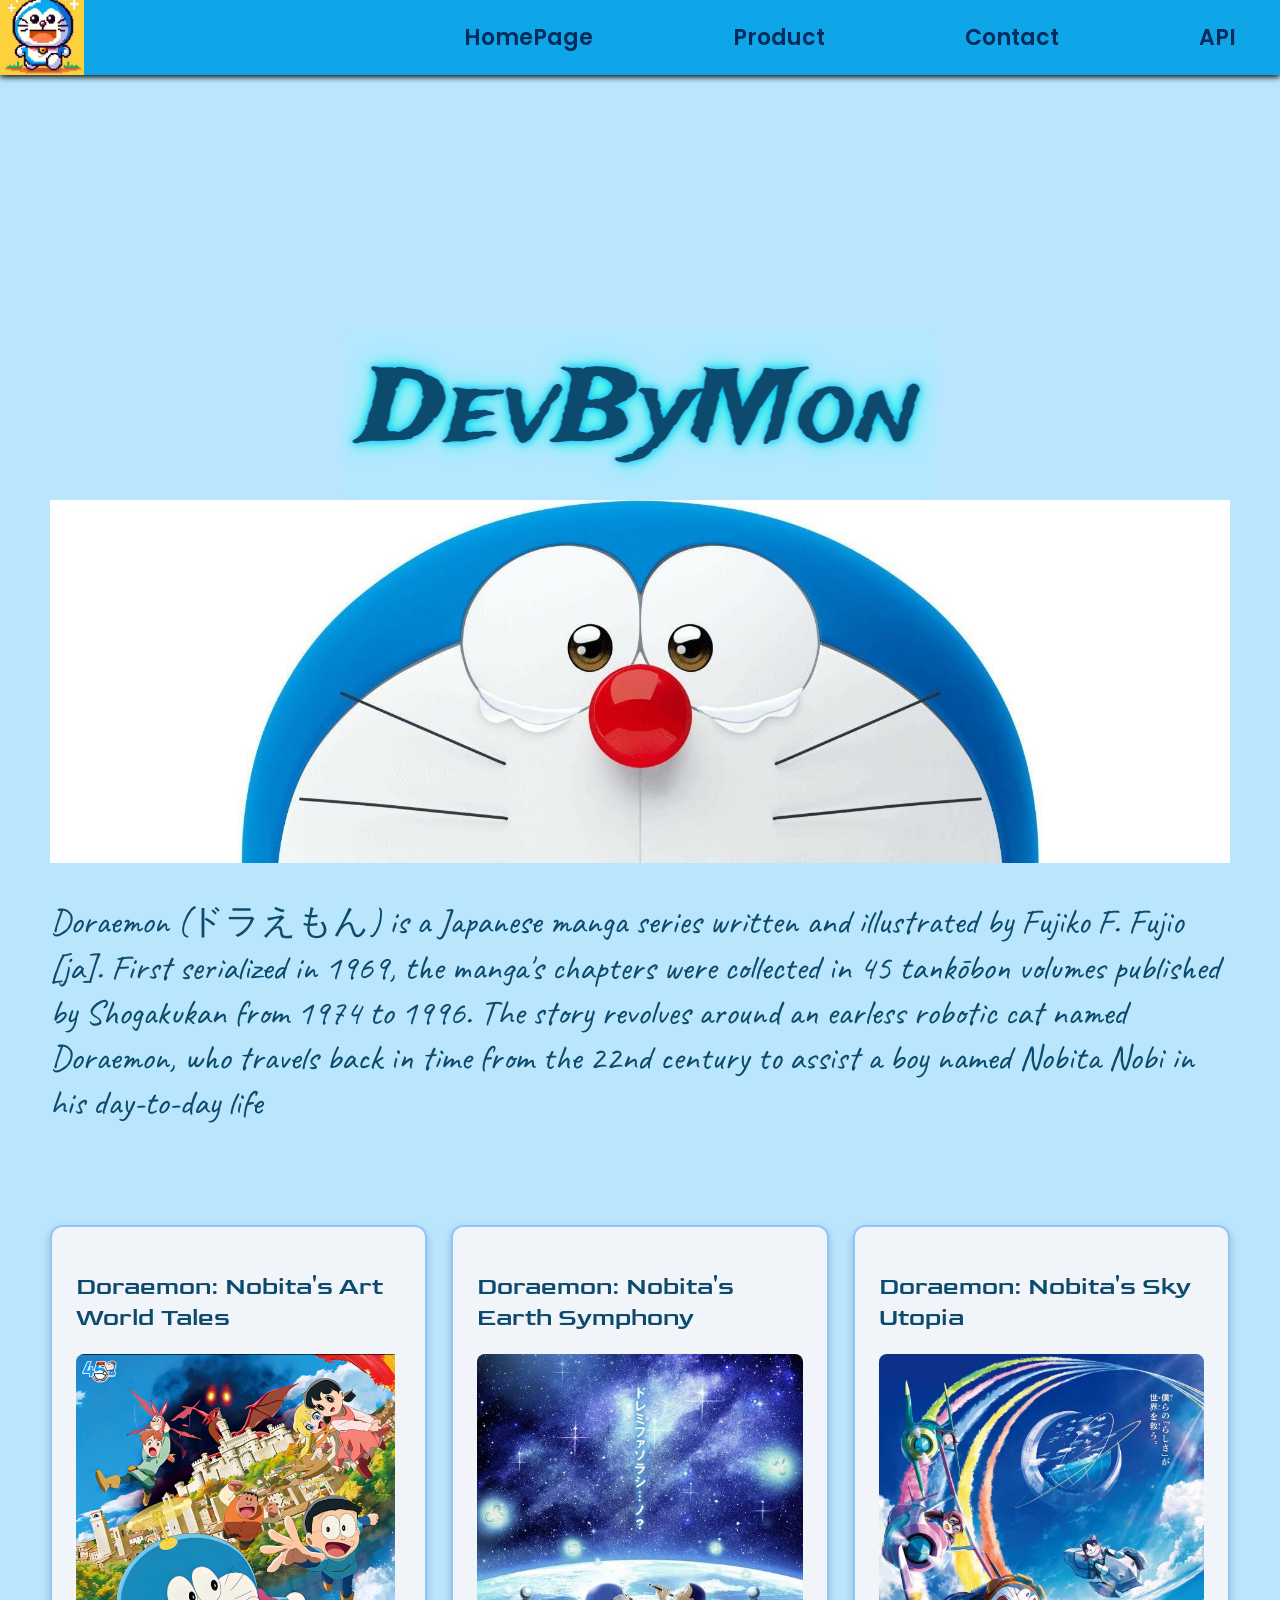
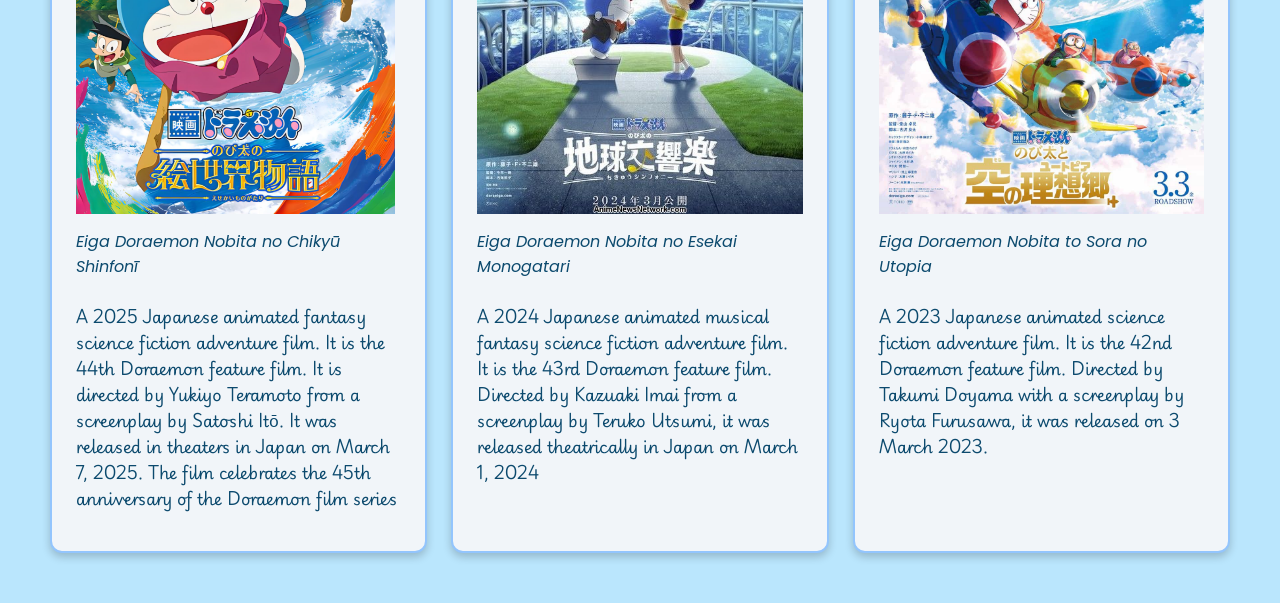
<file: index.html>
<!DOCTYPE html>
<html lang="en">
<head>
    <meta charset="UTF-8">
    <meta name="viewport" content="width=device-width, initial-scale=1.0">
    <title>DevByMon</title>
    <link rel="icon" href="img/icon.ico">
    <link rel="stylesheet" href="style.css">
    <link rel="preconnect" href="https://fonts.googleapis.com">
    <link rel="preconnect" href="https://fonts.gstatic.com" crossorigin>
    <link href="https://fonts.googleapis.com/css2?family=Trade+Winds&display=swap" rel="stylesheet">
    <link href="https://fonts.googleapis.com/css2?family=Caveat:wght@400..700&display=swap" rel="stylesheet">
    <link href="https://fonts.googleapis.com/css2?family=Playwrite+GB+S:ital,wght@0,100..400;1,100..400&display=swap" rel="stylesheet">
    <link href="https://fonts.googleapis.com/css2?family=Goldman:wght@400;700&display=swap" rel="stylesheet">
    <link href="https://fonts.googleapis.com/css2?family=Poppins:wght@400;500;600&display=swap" rel="stylesheet">


</head>
<body id="home">
    <div id="header-container"></div>

<script>
    fetch('header.html')
    .then(res => res.text())
    .then(html => {
        document.getElementById('header-container').innerHTML = html
    })
</script>
<section class="hp">
<div class="homepage">
    <h1 class="cpn">DevByMon</h1>
</div>
    <img src="img/Doraemon-High-Resolution-Desktop-Wallpaper.jpg" alt="zz" class="hp_img"> 
    <p>Doraemon (ドラえもん) is a Japanese manga series written and illustrated by Fujiko F. Fujio [ja]. First serialized in 1969, the manga's chapters were collected in 45 tankōbon volumes published by Shogakukan from 1974 to 1996. The story revolves around an earless robotic cat named Doraemon, who travels back in time from the 22nd century to assist a boy named Nobita Nobi in his day-to-day life</p>

</section>



    <div id="product">
        <div class="cards">
            <article class="card">
                <h2>
                    Doraemon: Nobita's Art World Tales
                </h2>
                <figure class="card_media">
                    <a href="https://en.wikipedia.org/wiki/Doraemon:_Nobita%27s_Art_World_Tales" target="_blank">
                    <img src="img/mv2025.jpg" style="width:98%" alt="pic1" >

                    </a>
                    <figcaption class="card_text">Eiga Doraemon Nobita no Chikyū Shinfonī</figcaption>
                </figure>
                    <p>A 2025 Japanese animated fantasy science fiction adventure film. It is the 44th Doraemon feature film. It is directed by Yukiyo Teramoto from a screenplay by Satoshi Itо̄. It was released in theaters in Japan on March 7, 2025. The film celebrates the 45th anniversary of the Doraemon film series</p>

            </article >
            <article class="card">
                <h2>
                    Doraemon: Nobita's Earth Symphony
                </h2>
                <figure class="card_media">
                    <a href="https://en.wikipedia.org/wiki/Doraemon:_Nobita%27s_Earth_Symphony" target="_blank">
                    <img src="img/mv2024.jpg" alt="pic2" style="width:100%">

                    </a>
                    <figcaption class="card_text">Eiga Doraemon Nobita no Esekai Monogatari</figcaption>
                </figure>
                    <p>A 2024 Japanese animated musical fantasy science fiction adventure film. It is the 43rd Doraemon feature film. Directed by Kazuaki Imai from a screenplay by Teruko Utsumi, it was released theatrically in Japan on March 1, 2024</p>

            </article>
            <article class="card">
                <h2>
                    Doraemon: Nobita's Sky Utopia
                </h2>
                <figure class="card_media">
                    <a href="https://en.wikipedia.org/wiki/Doraemon:_Nobita%27s_Sky_Utopia" target="_blank">
                    <img src="img/mv2023.jpg" alt="pic3" style="width:100%">

                    </a>
                    <figcaption class="card_text">Eiga Doraemon Nobita to Sora no Utopia</figcaption>
                    
                </figure>
                    <p>A 2023 Japanese animated science fiction adventure film. It is the 42nd Doraemon feature film. Directed by Takumi Doyama with a screenplay by Ryota Furusawa, it was released on 3 March 2023.</p>

            </article>
        </div>
    </div>
    
    
</body>
</html>
</file>
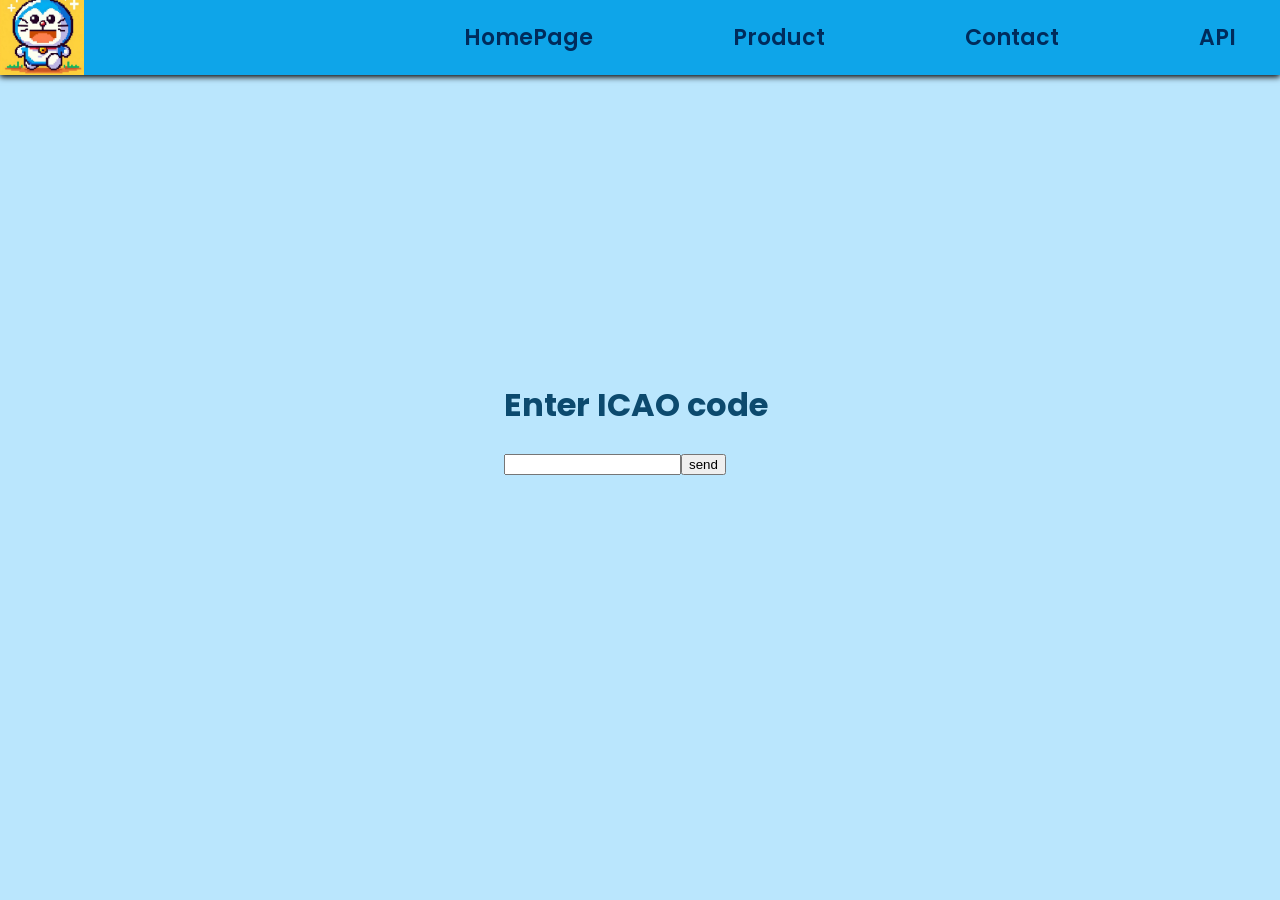
<file: API.html>
<!DOCTYPE html>
<html lang="en">
<head>
    <meta charset="UTF-8">
    <meta name="viewport" content="width=device-width, initial-scale=1.0">
    <title>DevByMon</title>
    <link rel="icon" href="img/icon.ico">
    <link rel="stylesheet" href="style.css">
    <link rel="preconnect" href="https://fonts.googleapis.com">
    <link rel="preconnect" href="https://fonts.gstatic.com" crossorigin>
    <link href="https://fonts.googleapis.com/css2?family=Trade+Winds&display=swap" rel="stylesheet">
    <link href="https://fonts.googleapis.com/css2?family=Caveat:wght@400..700&display=swap" rel="stylesheet">
    <link href="https://fonts.googleapis.com/css2?family=Playwrite+GB+S:ital,wght@0,100..400;1,100..400&display=swap" rel="stylesheet">
    <link href="https://fonts.googleapis.com/css2?family=Goldman:wght@400;700&display=swap" rel="stylesheet">
    <link href="https://fonts.googleapis.com/css2?family=Poppins:wght@400;500;600&display=swap" rel="stylesheet">


</head>
<body>
    <div id="header-container"></div>
    <script>
        fetch('header.html')
        .then(res => res.text())
        .then(html => {
            document.querySelector('#header-container').innerHTML = html
        })
    </script>
    <script src="api.js"></script>
    
    

</body>
</html>
</file>
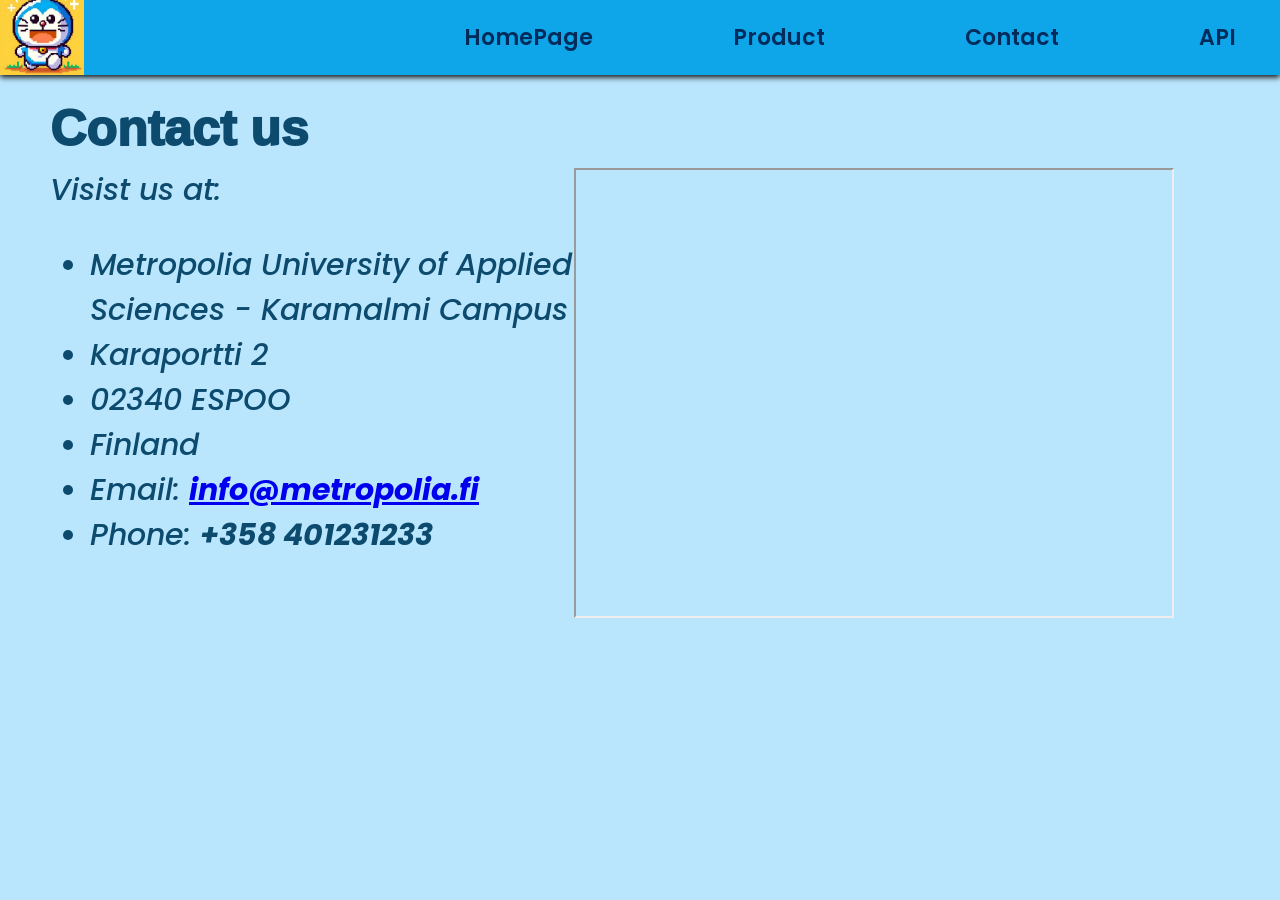
<file: contact.html>
<!DOCTYPE html>
<html lang="en">
<head>
    <meta charset="UTF-8">
    <meta name="viewport" content="width=device-width, initial-scale=1.0">
    <title>DevByMon</title>
    <link rel="icon" href="img/icon.ico">
    <link href="https://fonts.googleapis.com/css2?family=Poppins:wght@400;500;600&display=swap" rel="stylesheet">
    <link rel="stylesheet" href="contact.css">
    <link rel="stylesheet" href="style.css">
    <link rel="html" href="header.html">

</head>
<body id="contact">
    <div id="header-container"></div>
    <script>
        fetch('header.html')
        .then(res => res.text())
        .then(html => {
            document.getElementById('header-container').innerHTML = html
        })
    </script>
    <div class="contact">
        <h1>Contact us</h1>
        <div class="contact_grid">
            <div class="contact_info">
                    <em>Visist us at:</em><br>

                    <address><ul>
                    <li>Metropolia University of Applied Sciences - Karamalmi Campus </li>
                    <li>Karaportti 2</li> 
                    <li>02340 ESPOO</li> 
                    <li>Finland</li> 
                    <li>
                    Email: <strong><a href="https://mail.google.com/mail/?view=cm&fs=1&to=info@metropolia.fi" target="_blank">info@metropolia.fi</a></strong>
                    </li>
                    <li>Phone: <strong>+358 401231233</strong></li>
                </ul></address>
            </div>
            <div class="contact_map">
<iframe src="https://www.google.com/maps/embed?pb=!1m18!1m12!1m3!1d19483.628512105675!2d24.72554683685303!3d60.2239906703496!2m3!1f0!2f0!3f0!3m2!1i1024!2i768!4f13.1!3m3!1m2!1s0x468df797cfe43cbb%3A0xb99a2c26d4df39ff!2sMetropolia%20University%20of%20Applied%20Sciences%20-%20Karamalmi%20Campus!5e1!3m2!1sen!2sfi!4v1762289499556!5m2!1sen!2sfi" width="600" height="450" ></iframe>
            </div>

        </div>
    </div>
    
</body>
</html>
</file>
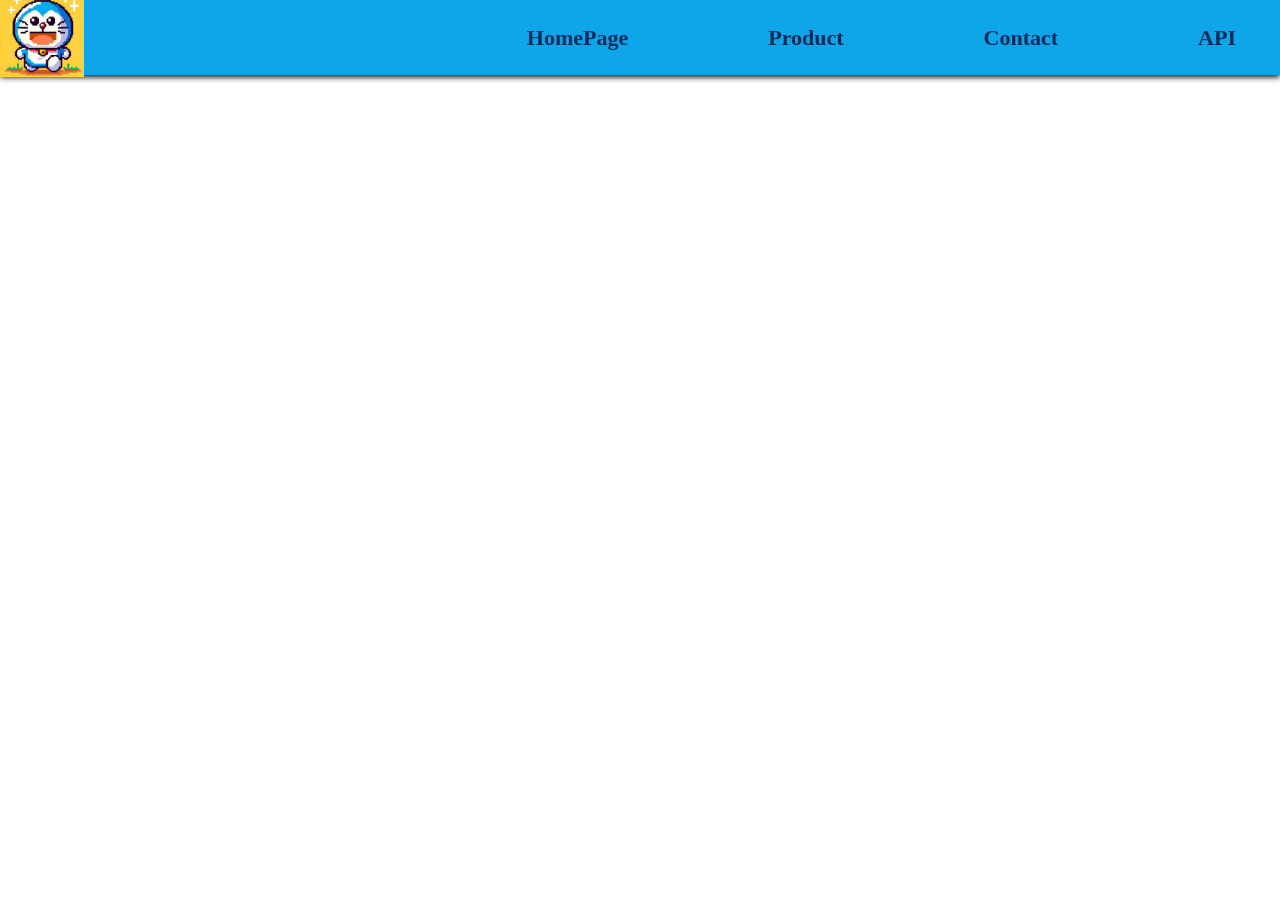
<file: header.html>
<!DOCTYPE html>
<html lang="en">
<head>
    <meta charset="UTF-8">
    <meta name="viewport" content="width=device-width, initial-scale=1.0">
    <title>Document</title>
    <link rel="stylesheet" href="style.css">
</head>
<body>
    <header class="header">
      <div class="left"><img src="img/test.webp" alt="z" height="84"></div>
      <div class="right">
        <span><a href="index.html">HomePage</a></span>
        <span><a href="index.html#product">Product</a></span>
        <span><a href="contact.html">Contact</a></span>
        <span><a href="API.html">API</a></span>

      </div>
    </header>
</body>
</html>
</file>
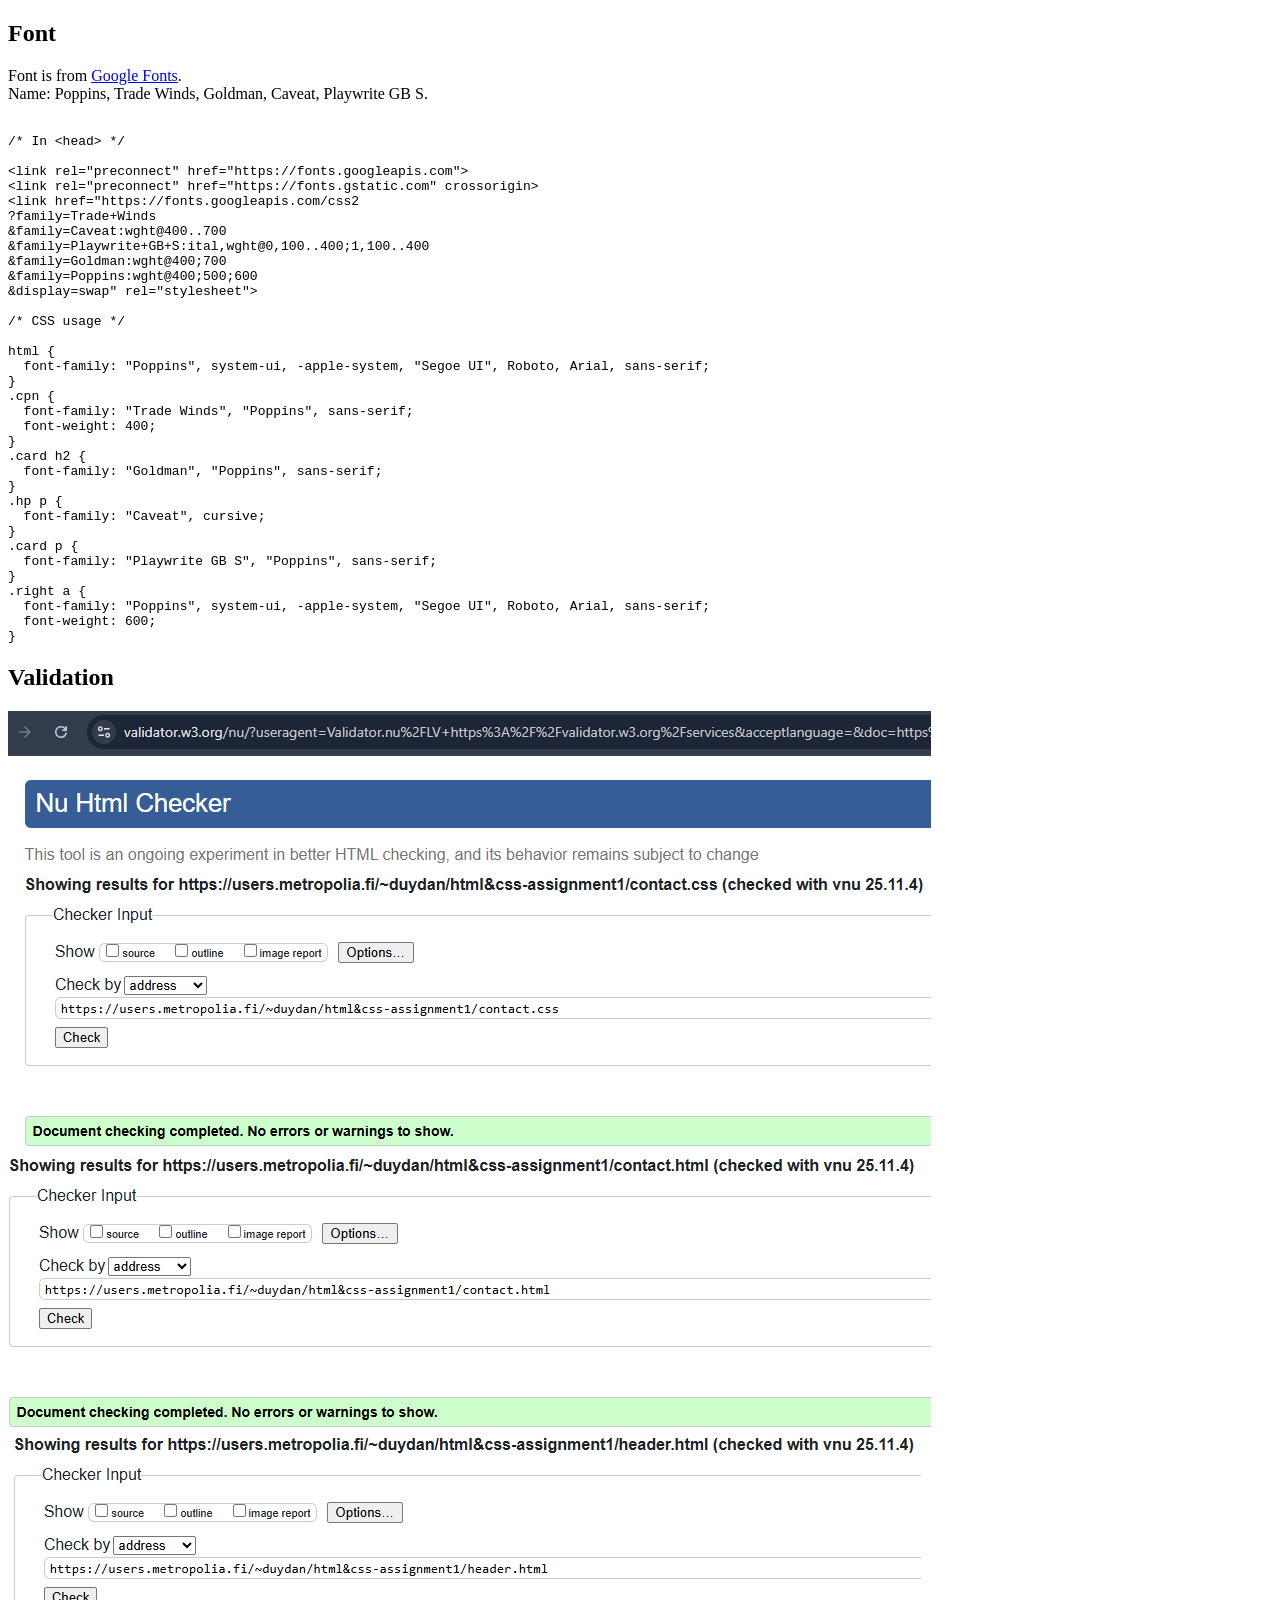
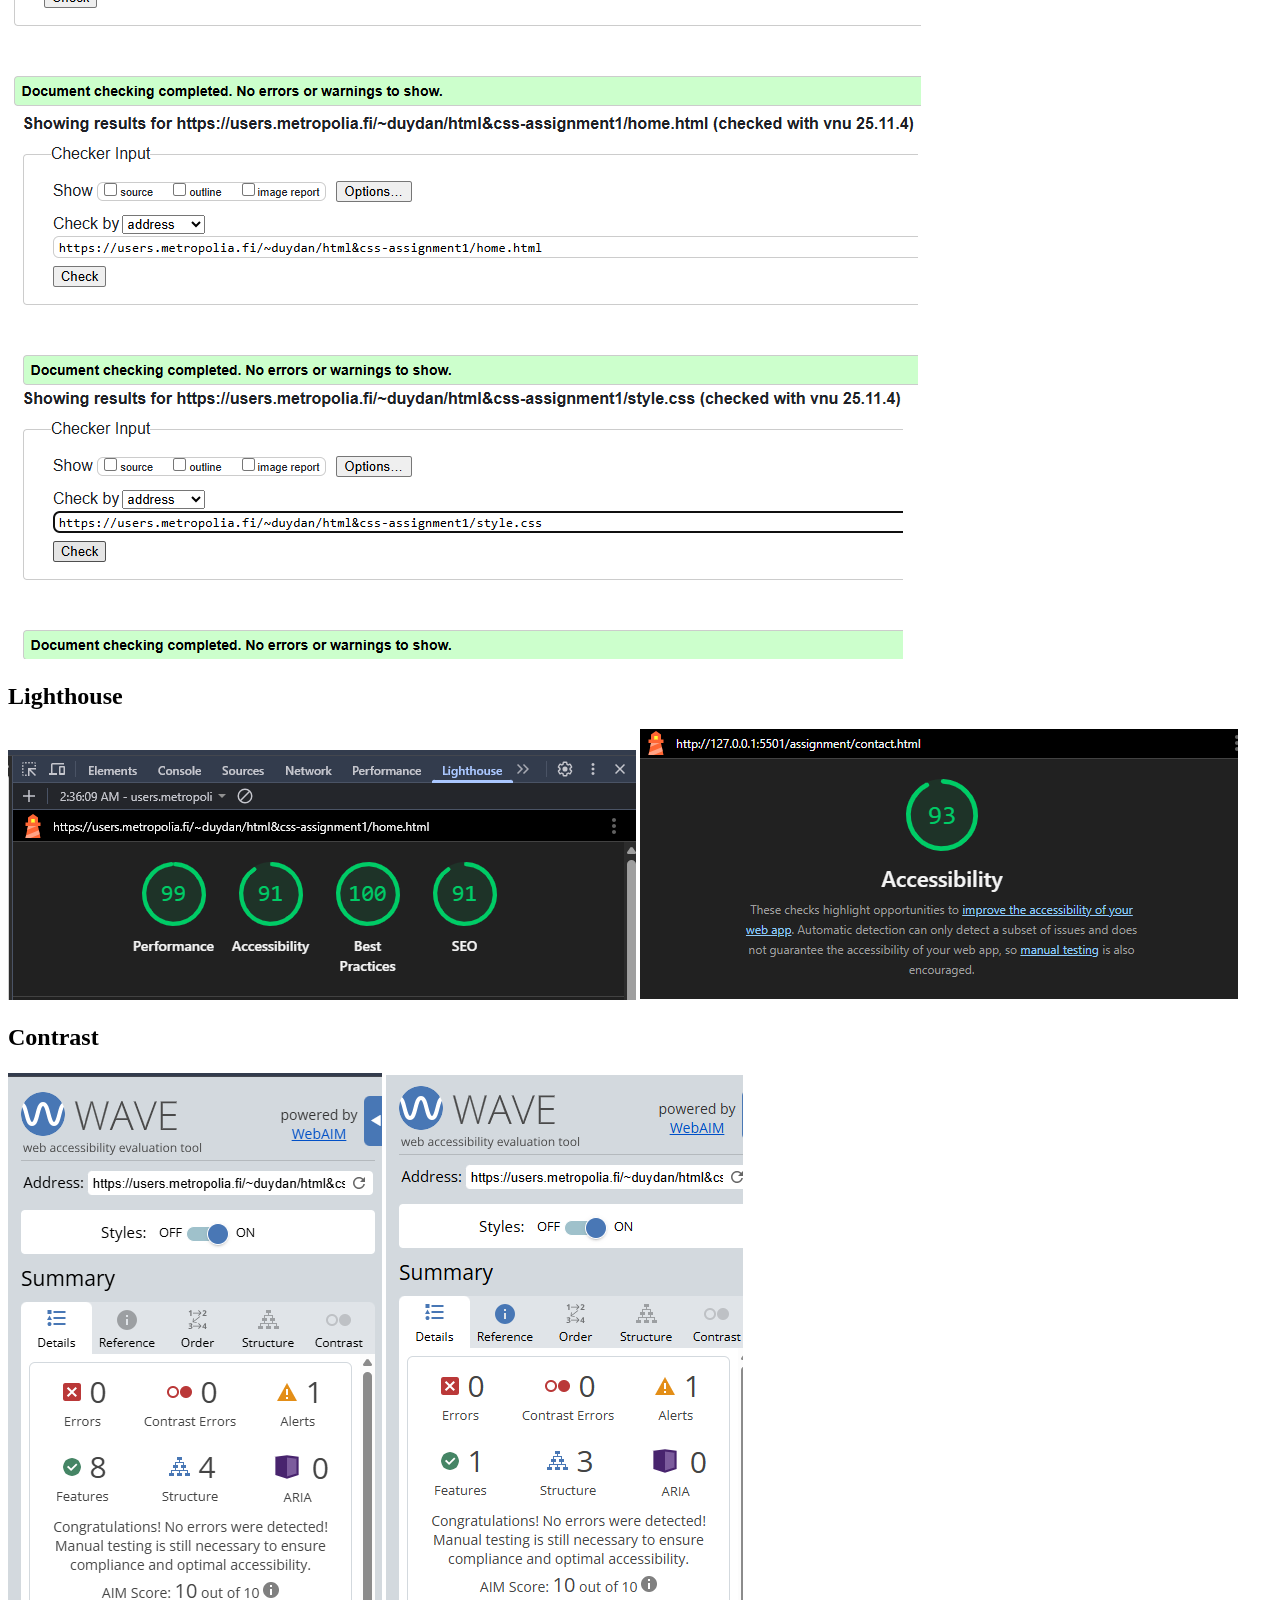
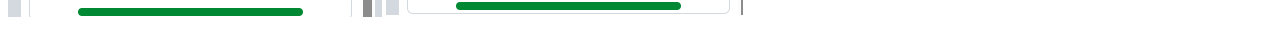
<file: screenshots.html>
<!DOCTYPE html>
<html lang="en">
<head>
    <meta charset="UTF-8">
    <title>Results</title>
</head>
<body>
<h2>Font</h2>

<p>
  Font is from 
  <a href="https://fonts.google.com/">Google Fonts</a>.<br>
  Name: Poppins, Trade Winds, Goldman, Caveat, Playwrite GB S.
</p>

<pre><code>
/* In &lt;head&gt; */

&lt;link rel="preconnect" href="https://fonts.googleapis.com"&gt;
&lt;link rel="preconnect" href="https://fonts.gstatic.com" crossorigin&gt;
&lt;link href="https://fonts.googleapis.com/css2
?family=Trade+Winds
&family=Caveat:wght@400..700
&family=Playwrite+GB+S:ital,wght@0,100..400;1,100..400
&family=Goldman:wght@400;700
&family=Poppins:wght@400;500;600
&display=swap" rel="stylesheet"&gt;

/* CSS usage */

html {
  font-family: "Poppins", system-ui, -apple-system, "Segoe UI", Roboto, Arial, sans-serif;
}
.cpn {
  font-family: "Trade Winds", "Poppins", sans-serif;
  font-weight: 400;
}
.card h2 {
  font-family: "Goldman", "Poppins", sans-serif;
}
.hp p {
  font-family: "Caveat", cursive;
}
.card p {
  font-family: "Playwrite GB S", "Poppins", sans-serif;
}
.right a {
  font-family: "Poppins", system-ui, -apple-system, "Segoe UI", Roboto, Arial, sans-serif;
  font-weight: 600;
}
</code></pre>

<h2>Validation</h2>
<p>
    <img src="img/validator.png" alt="valid">
</p>
<h2>Lighthouse</h2>
<p>
    <img src="img/lighthouse.png" alt="lighthouse">
    <img src="img/lighthouse_contact.png" alt="lighthouse">

</p>
<h2>Contrast</h2>
<p>
    <img src="img/contrast.png" alt="contrast">
    <img src="img/contrast_contact.png" alt="contrast">

</p>

</body>
</html>
</file>
<file: style.css>
*{box-sizing:border-box} html,body{margin:0}

#home{
    /* background-color: rgb(125, 214, 241); */
    background: #bae6fd;
    color: #0c4a6e;
    font-family: "Poppins", sans-serif;
    margin: 50px;
    padding: 0px;
    border: 2px ; /*khung*/
    border-radius: 0px;
}
    .hp {
      margin-top: 500px;
      margin-bottom: 100px;
    }
    .hp p {
      font-size: 35px;
      font-family: 'caveat',cursive;
    }
    .homepage {
      width: min(1200px,92vw);
      margin: 6vh auto;
      position: relative;
    }
      
    
    .hp_img {
      width: 100%;
      height: auto;
      display: block;
      margin-top: 300px;
    }
    .cpn {
      position: absolute;
      left:50%;
      top: 0;
      transform: translate(-50%,-150%);

      font-family: "Trade Winds", system-ui;
      font-weight: 400;
      font-style: normal;
      font-size: 100px;
      color: #0c4a6e;
      text-shadow: 0 0 8px #00b0ff, 0 0 20px #00ffdd;
      padding: clamp(6px,1vw,12px) clamp(10px,2vw,20px);
      /* background: rgba(255,255,255,6) */
      border-radius: 12px;
      backdrop-filter: saturate(120%) blur(2px);
      z-index: 2;
}
      .cards {
        display: grid;
        grid-template-columns: repeat(3,minmax(0,1fr));
        gap: 24px;
      }
      @media(max-width: 900px){.cards {grid-template-columns: repeat(2,1fr);}}
      @media(max-width: 600px){.cards {grid-template-columns: 1fr;}}
      .card {
      background: #f1f5f9;
      border: 2px solid #93c5fd;
      padding: 24px;
      border-radius: 12px;
      overflow: hidden; 
      box-shadow: 0 4px 8px rgba(0, 0, 0, 0.2);
      }
      .card h2 {
        font-family: "Goldman", sans-serif;
  font-weight: 400;
  font-style: normal;
  font-size: 25px;
      }
      .card_media {
        border-radius: 8px;
        overflow: hidden;
        margin: 16px 0;
      }
      .card p {
       font-family: "Playwrite GB S", cursive;
       font-weight: 400;
       font-style: normal;
      }
      .card_text {
        font-style: italic;
        opacity:7 ;
        margin: 8px 0;
      }

  
    

    



  .header {
  position: fixed;
  top: 0;

  display: flex;
  align-items: center;
  justify-content: space-between;
  padding: 0 24px;
  left: 0;
  right: 0;
  height: 75px;



  background: #0ea5e9;

  font-size: 22px;
  font-weight: 600;
  z-index: 1000;
  box-shadow: 0 2px 6px rgba(0, 0, 0, 5);
  box-sizing: border-box;
  }
  .right a:link {
    text-decoration: none;

  }
  .right a {
    font-family: "Poppins", 'cursive';
  color: #002B5B;
    
    
  }
  .right {
    display: flex;
    gap: 100px;


  }
  .right a {
  display: inline-block;
  padding: 10px 20px;
  transition: transform 0.2s ease, background-color 0.2s ease;
}
  .right a:hover, .right a:focus {
  background-color: #0288D1;
  color: #f2ff7e;
  border-radius: 10px;
  transform: scale(1.4);

}
  .left {
    margin-left: -24px;
  }
.api {
  position: absolute;
  top: 40%;
  right:40%

}
</file>
<file: contact.css>
#contact{
    background-color: #bae6fd;
    color: #0c4a6e;
    font-family: "Poppins", sans-serif;
    margin: 50px;
    padding: 0px;
    border: 2px ; /*khung*/
    border-radius: 0px;
    
}
.contact_info {
      font-size: 30px;
      font-weight: 500
    }
.contact_grid {
      display: grid;
      grid-template-columns: 1fr 1.25fr;
      align-items: start;
      margin: -90px 0px;
      
    }
.contact h1 {
      margin: 100px 0;
      font-size:50px ;
      font-weight: 1000;
      font-family:'Segoe UI', Tahoma, Geneva, Verdana, sans-serif ;
    }
</file>
